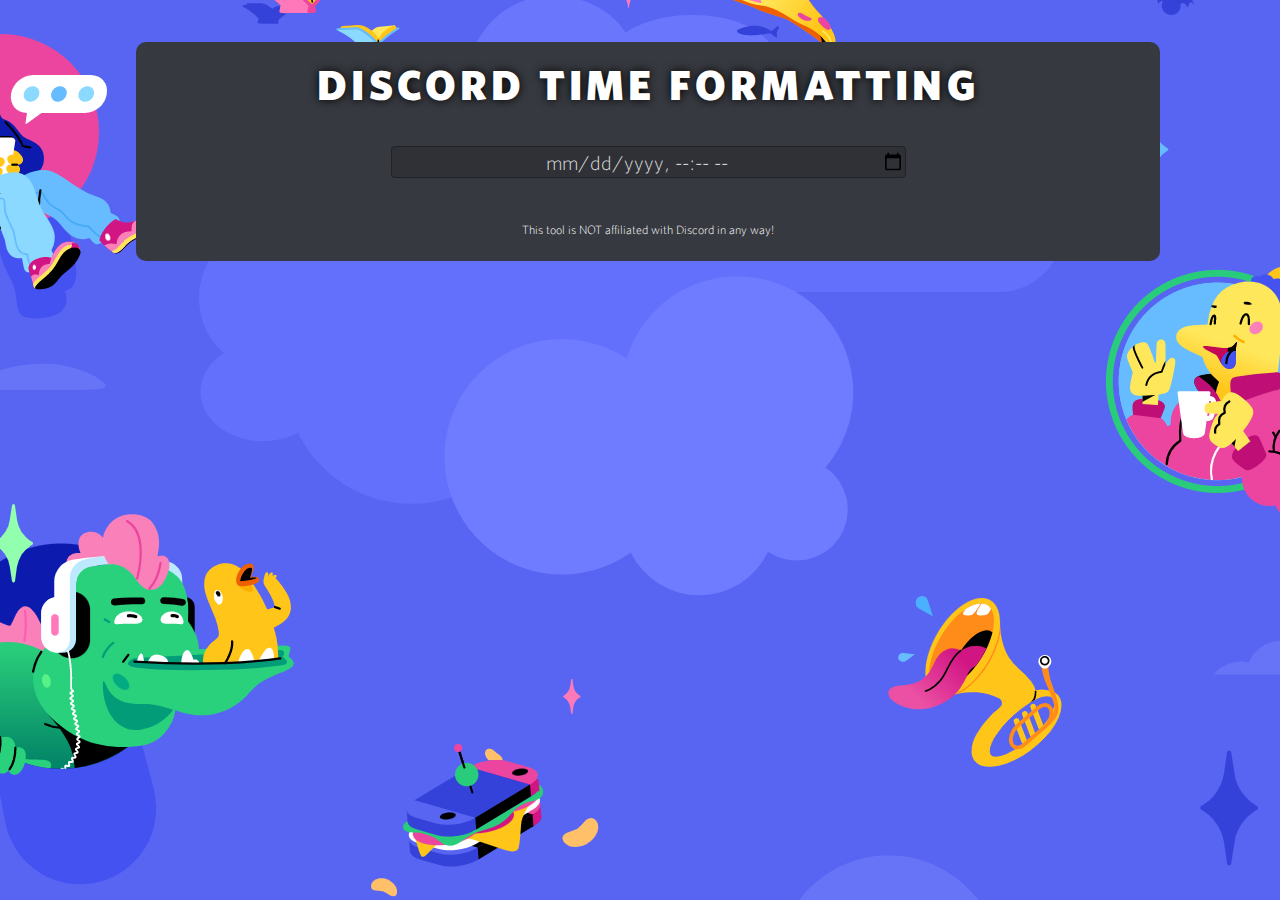
<file: src/discord/time/index.html>
<!DOCTYPE html>
<html>
    <head>
        <title>kob's discord Time Formatting</title>
        <link rel="stylesheet" href="assets/timestamp.css" />
        <meta charset="utf-8">
        <meta name="viewport" content="width=device-width, initial-scale=1">
        <meta name="og:title" content="Discord Time Formatting">
        <meta name="theme-color" content="#8000ff">
        <meta name="og:description"
            content="Simple tool that allows you to generate a time formatted text for Discord.">
        <meta name="og:image" content="https://avatars.githubusercontent.com/u/47297843">
        <meta name="og:url" content="https://k0bdev.github.io/projects/discord/time">
        <meta name="og:type" content="website">
        <meta name="og:site_name" content="kob's projects">
        <meta name="keywords"
            content="discord,discord time,discord time formatting,discord generator,discord time generator,discord format time" />
        <meta name="author" content="kob" />
    </head>
    <body>
        <div class="window1">
            <p class="title">Discord Time Formatting</p>
            <input type="datetime-local" id="time">
            <br>
            <div id="results" hidden>
                <input readonly id="d" type="text"><span class="resulttext" id="d">Result: </span>
                <br>
                <input readonly id="dd" type="text"><span class="resulttext" id="dd">Result: </span>
                <br>
                <input readonly id="t" type="text"><span class="resulttext" id="t">Result: </span>
                <br>
                <input readonly id="tt" type="text"><span class="resulttext" id="tt">Result: </span>
                <br>
                <div>
                    <input readonly id="f" type="text"><span class="resulttext" id="f">Result: </span>
                    <br>
                    <input readonly id="nf" type="text"><span class="resulttext" id="nf">Result: </span>
                </div>
                <br>
                <input readonly id="ff" type="text"><span class="resulttext" id="ff">Result: </span>
                <br>
                <input readonly id="r" type="text"><span class="resulttext" id="r">Result: </span>
            </div>
            <div id="footer">
                <p id="affiliation">This tool is NOT affiliated with Discord in any way!</p>
            </div>
        </div>
        <script src="assets/timestamp.js" type="text/javascript"></script>
    </body>
</html>
</file>
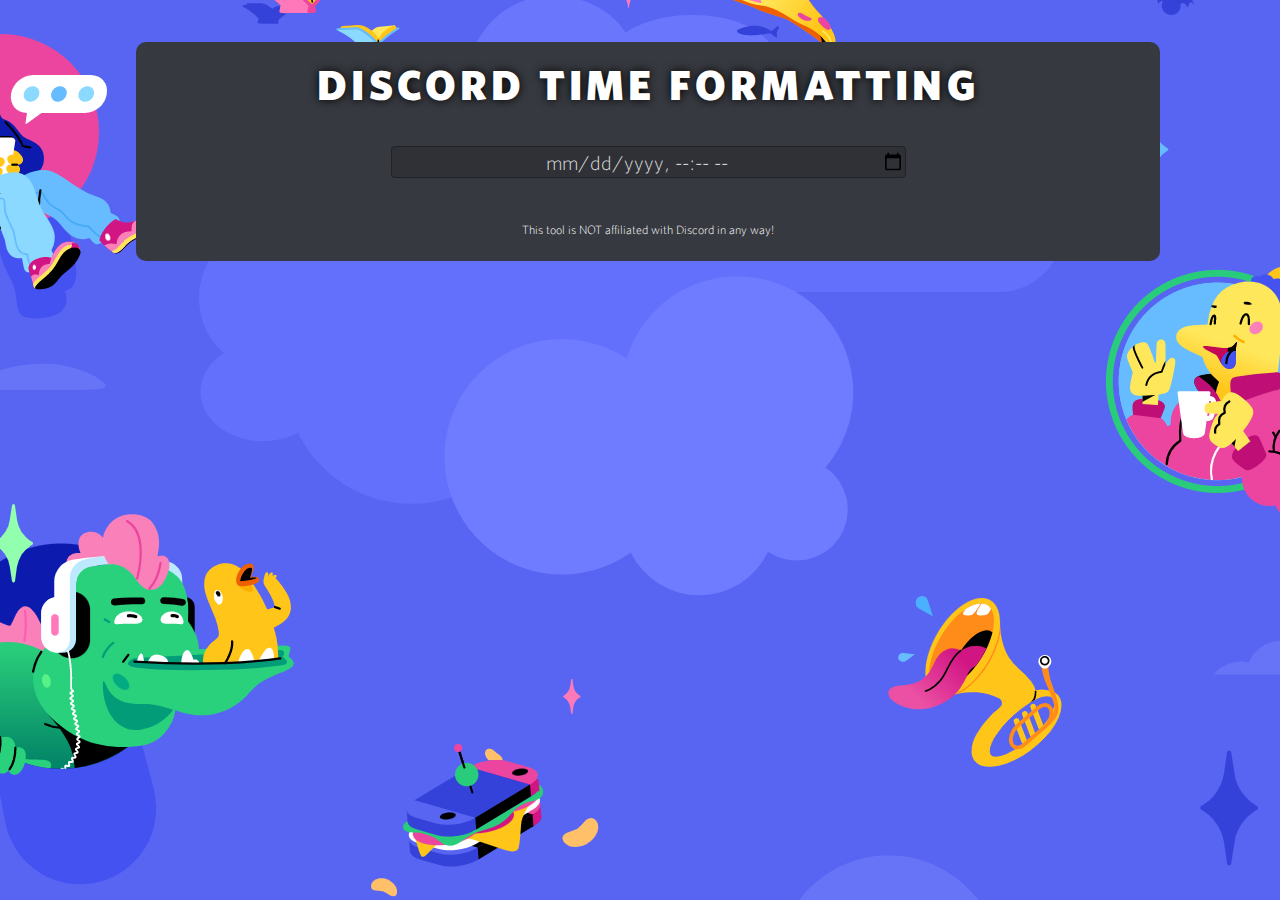
<file: src/discord/time/timestamp.html>
<!DOCTYPE html>
<html>
    <head>
        <title>rurq.xyz - Discord Time Formatting</title>
        <link rel="stylesheet" href="assets/timestamp.css" />
        <meta charset="utf-8">
        <meta name="viewport" content="width=device-width, initial-scale=1">
        <meta name="og:title" content="Discord Time Formatting">
        <meta name="theme-color" content="#8000ff">
        <meta name="og:description"
            content="Simple tool that allows you to generate a time formatted text for Discord.">
        <meta name="og:image" content="https://rurq.xyz/assets/me.jpg">
        <meta name="og:url" content="https://proj.rurq.xyz/discord/time">
        <meta name="og:type" content="website">
        <meta name="og:site_name" content="rurq.xyz">
        <meta name="keywords"
            content="discord,discord time,discord time formatting,discord generator,discord time generator,discord format time" />
        <meta name="author" content="rurq, admin@rurq.xyz" />
    </head>
    <body>
        <div class="window1">
            <p class="title">Discord Time Formatting</p>
            <input type="datetime-local" id="time">
            <br>
            <div id="results" hidden>
                <input readonly id="d" type="text"><span class="resulttext" id="d">Result: </span>
                <br>
                <input readonly id="dd" type="text"><span class="resulttext" id="dd">Result: </span>
                <br>
                <input readonly id="t" type="text"><span class="resulttext" id="t">Result: </span>
                <br>
                <input readonly id="tt" type="text"><span class="resulttext" id="tt">Result: </span>
                <br>
                <div>
                    <input readonly id="f" type="text"><span class="resulttext" id="f">Result: </span>
                    <br>
                    <input readonly id="nf" type="text"><span class="resulttext" id="nf">Result: </span>
                </div>
                <br>
                <input readonly id="ff" type="text"><span class="resulttext" id="ff">Result: </span>
                <br>
                <input readonly id="r" type="text"><span class="resulttext" id="r">Result: </span>
            </div>
            <div id="footer">
                <p id="affiliation">This tool is NOT affiliated with Discord in any way!</p>
            </div>
        </div>
        <script src="assets/timestamp.js" type="text/javascript"></script>
    </body>
</html>
</file>
<file: src/discord/time/assets/timestamp.css>
@font-face
{
	src:url(whitneylight.otf);
	font-family:'discord';
	font-style:normal;
	font-display:swap
}

@font-face
{
	src:url(whitney-blacksc.otf);
	font-family:'discord-bold';
	font-style:normal;
	font-display:swap
}

*
{
	font-family:'discord'
}

.title
{
	user-select:none;
	font-family:'discord-bold';
	font-size:3.5em;
	color:#fff;
	text-shadow:0 0 10px #000;
	text-align:center;
	margin-bottom:0;
	line-height:2;
	letter-spacing:.1em;
	text-transform:uppercase
}

body
{
	background-color:#5865f2;
	background-image:url(background.png);
	background-repeat:no-repeat;
	background-attachment:fixed;
	background-position:center
}

div.window1
{
	background-color:#36393f;
	width:80vw;
	margin-inline:10vw;
	bottom:5px;
	border-radius:10px;
	color:#fff;
	font-size:12px
}

input#time
{
	border:1px solid #202225;
	border-radius:.25rem;
	width:50%;
	min-width:300px;
	height:5%;
	min-height:30px;
	background-color:#2f3136;
	font-weight:400;
	color:#dcddde;
	font-size:20px;
	outline:none;
	text-align:center;
	margin:20px auto 0!important;
	display:block
}

input
{
	border:1px solid #202225;
	border-radius:.25rem;
	width:50%;
	min-width:300px;
	height:5%;
	min-height:30px;
	background-color:#2f3136;
	font-weight:400;
	color:#dcddde;
	font-size:20px;
	margin-top:20px!important;
	outline:none;
	text-align:center
}

#results
{
	margin-inline:3%
}

span
{
	user-select:none;
	text-align:center;
	font-size:20px;
	font-weight:400;
	color:#dcddde;
	margin-left:20px
}

#footer
{
	padding:20px 0;
	top:10%;
	width:100%;
	text-align:center;
	position:relative;
	color:#fff;
	height:30px
}

.resulttext
{
	white-space:nowrap
}
</file>
